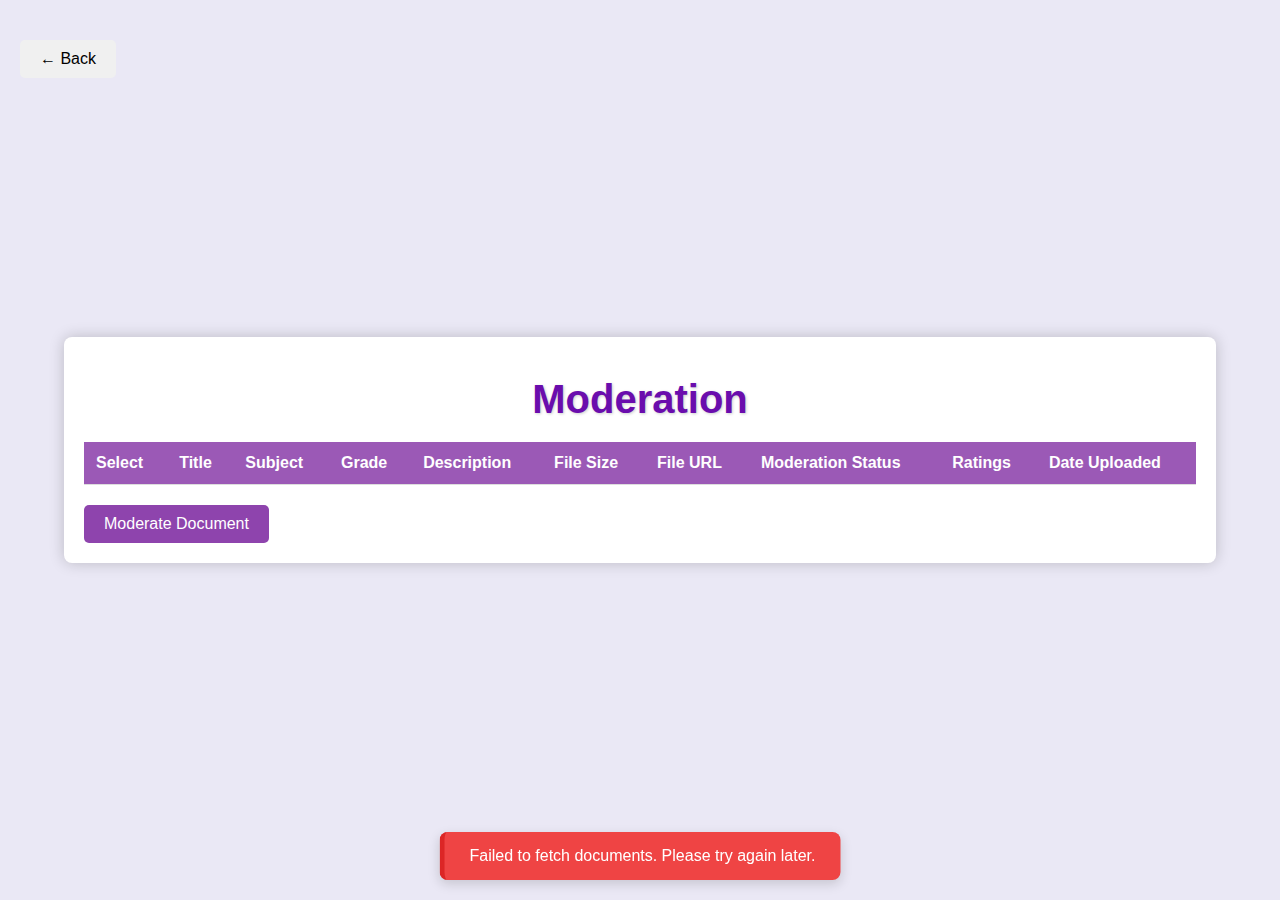
<file: wwwroot/moderation.html>
<!DOCTYPE html>
<html lang="en">
<head>
    <meta charset="UTF-8">
    <meta name="viewport" content="width=device-width, initial-scale=1.0">
    <link rel="stylesheet" href="moderation.css">
    <title>Document Moderation</title>
</head>
<body>
     <!-- Back Button -->
     <div class="back-button-container">
        <button class="back-button" onclick="goBack()">&#8592; Back</button>
    </div>
    <div class="container">
        <h2 class="moderation-heading">Moderation</h2> 
        <table id="documentsTable">
            <thead>
                <tr>
                    <th>Select</th> <!-- Checkbox for selection -->
                    <th>Title</th>
                    <th>Subject</th>
                    <th>Grade</th>
                    <th>Description</th>
                    <th>File Size</th>
                    <th>File URL</th>
                    <th>Moderation Status</th>
                    <th>Ratings</th>
                    <th>Date Uploaded</th>
                </tr>
            </thead>
            <tbody>
                <!-- Document rows will be inserted here -->
            </tbody>
        </table>
        <button id="moderateButton" style="display: none;">Moderate</button>

        <button id="submitModeration" style="margin-top: 20px;">Moderate Document</button> <!-- New button to moderate selected documents -->
    </div>

   <!-- Modal for comments and rating -->
<div id="ratingModal" class="modal">
    <div class="modal-content">
        <span class="close-button">&times;</span>
        <h2 class="modal-heading">Moderate Document</h2>
        
        <!-- Basic Document Info -->
        <h3 class="modal-subheading">Document Selected:</h3>
        <p id="documentTitle"></p>

        <!-- More Info Button -->
        <button id="moreInfoButton"onclick="toggleMoreInfo()">More Info</button>


        <!-- Hidden Additional Info -->
        <div id="additionalInfo" style="display: none;">
            <p><strong>Grade:</strong> <span id="documentGrade"></span></p>
            <p><strong>Subject:</strong> <span id="documentSubject"></span></p>
            <p><strong>Description:</strong> <span id="documentDescription"></span></p>
            <p><strong>File Size:</strong> <span id="documentFileSize"></span></p>
        </div>

        <!-- Rating Selection with a Dropdown -->
        <label class="modal-subheading">Rating:</label>
<div class="rating-container">
    <button id="decrementRating" class="rating-button">-</button>
    <span id="ratingDisplay">1</span>
    <button id="incrementRating" class="rating-button">+</button>
</div>
    
        <br>
        <label for="comments" class="modal-subheading">Comments:</label>
        <textarea id="comments" rows="4" cols="50"></textarea>
        <br>
        <button id="submitRating">Submit</button>
    </div>
</div>





    <script src="moderation.js"></script>
</body>
</html>
</file>
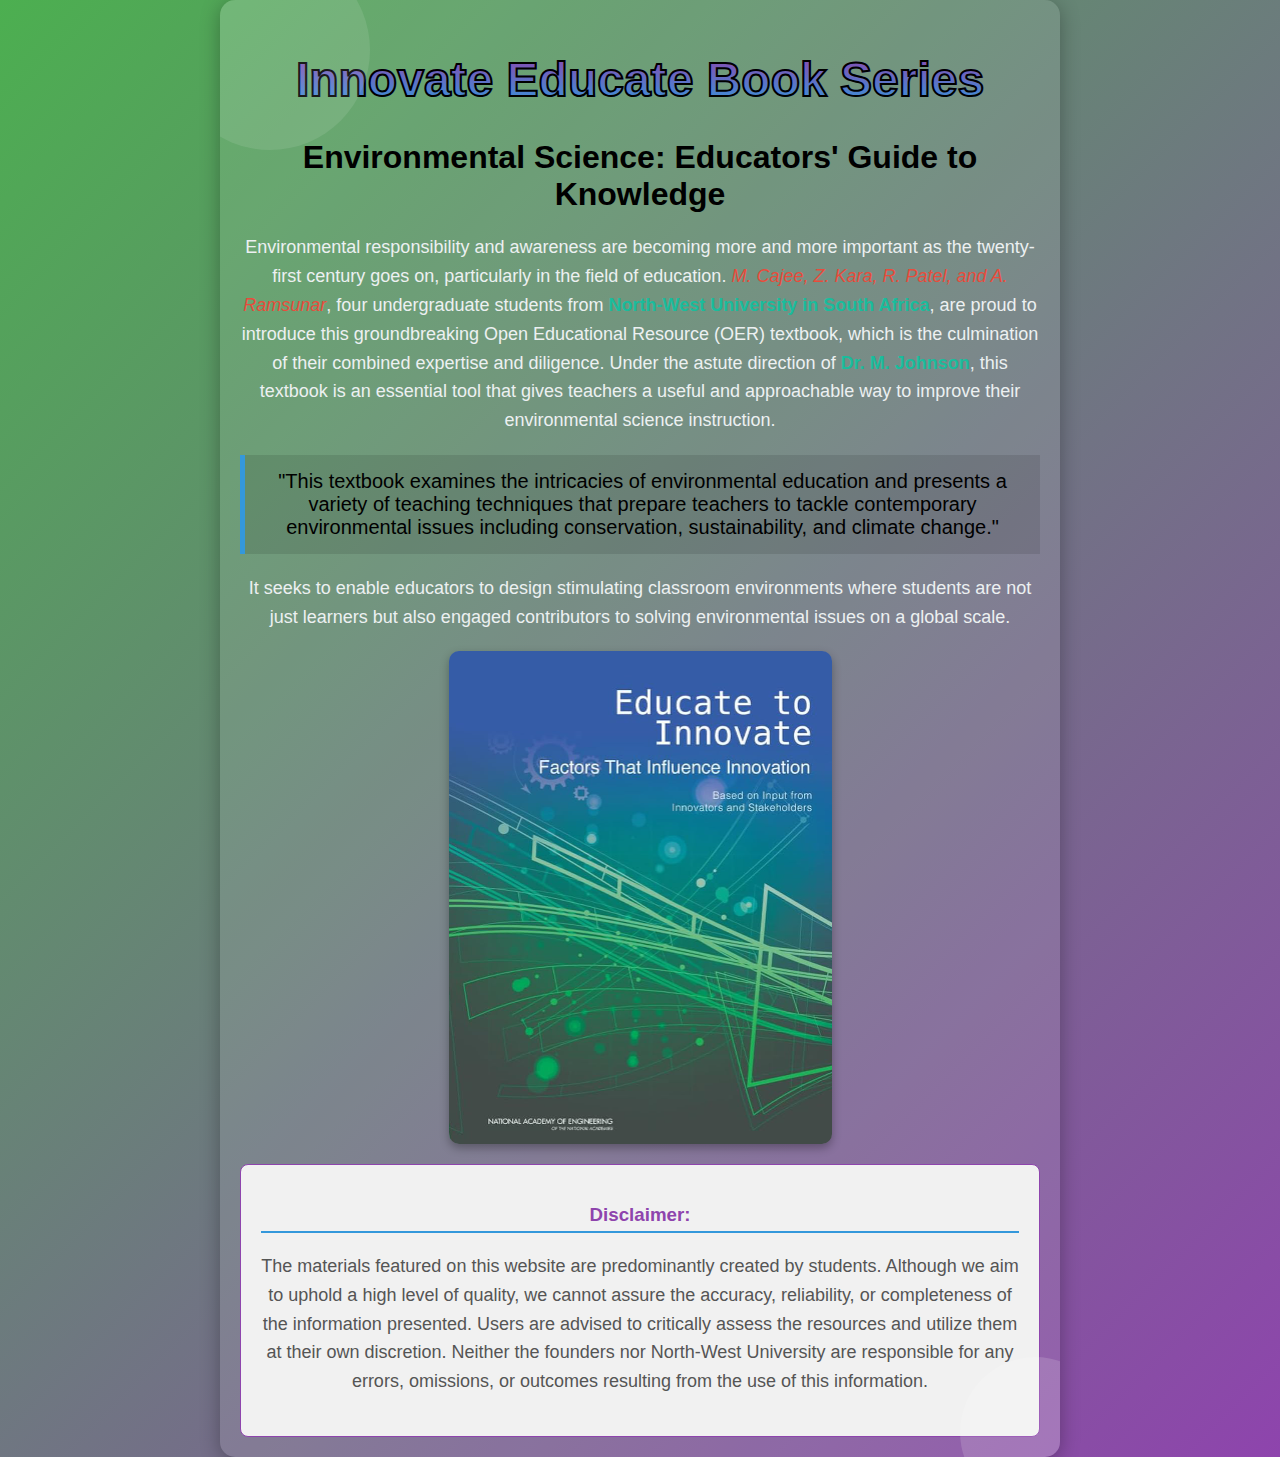
<file: wwwroot/OER.html>
<!DOCTYPE html>
<html lang="en">
<head>
    <meta charset="UTF-8">
    <meta name="viewport" content="width=device-width, initial-scale=1.0">
    <title>Innovate Educate Book Series</title>
    <!-- Link to the external CSS file -->
    <link rel="stylesheet" href="OER.css">
</head>
<body>

    <div class="container">
        <h1>Innovate Educate Book Series</h1>
        <h2>Environmental Science: Educators' Guide to Knowledge</h2>

        <p>Environmental responsibility and awareness are becoming more and more important as the twenty-first century goes on, particularly in the field of education. <span class="authors">M. Cajee, Z. Kara, R. Patel, and A. Ramsunar</span>, four undergraduate students from <span class="highlight">North-West University in South Africa</span>, are proud to introduce this groundbreaking Open Educational Resource (OER) textbook, which is the culmination of their combined expertise and diligence. Under the astute direction of <span class="highlight">Dr. M. Johnson</span>, this textbook is an essential tool that gives teachers a useful and approachable way to improve their environmental science instruction.</p>

        <div class="quote">
            "This textbook examines the intricacies of environmental education and presents a variety of teaching techniques that prepare teachers to tackle contemporary environmental issues including conservation, sustainability, and climate change."
        </div>

        <p>It seeks to enable educators to design stimulating classroom environments where students are not just learners but also engaged contributors to solving environmental issues on a global scale.</p>
    
        <img src="Textbook.png" alt="Textbook Cover" class="textbook-image">


            <!-- Disclaimer Section -->
<div class="disclaimer">
    <h3>Disclaimer:</h3>
    <p>The materials featured on this website are predominantly created by students. Although we aim to uphold a high level of quality, we cannot assure the accuracy, reliability, or completeness of the information presented. Users are advised to critically assess the resources and utilize them at their own discretion. Neither the founders nor North-West University are responsible for any errors, omissions, or outcomes resulting from the use of this information.</p>
</div>
    
    </div>

    <!-- Link to the external JavaScript file -->
    <script src="OER.js"></script>




</body>
</html>
</file>
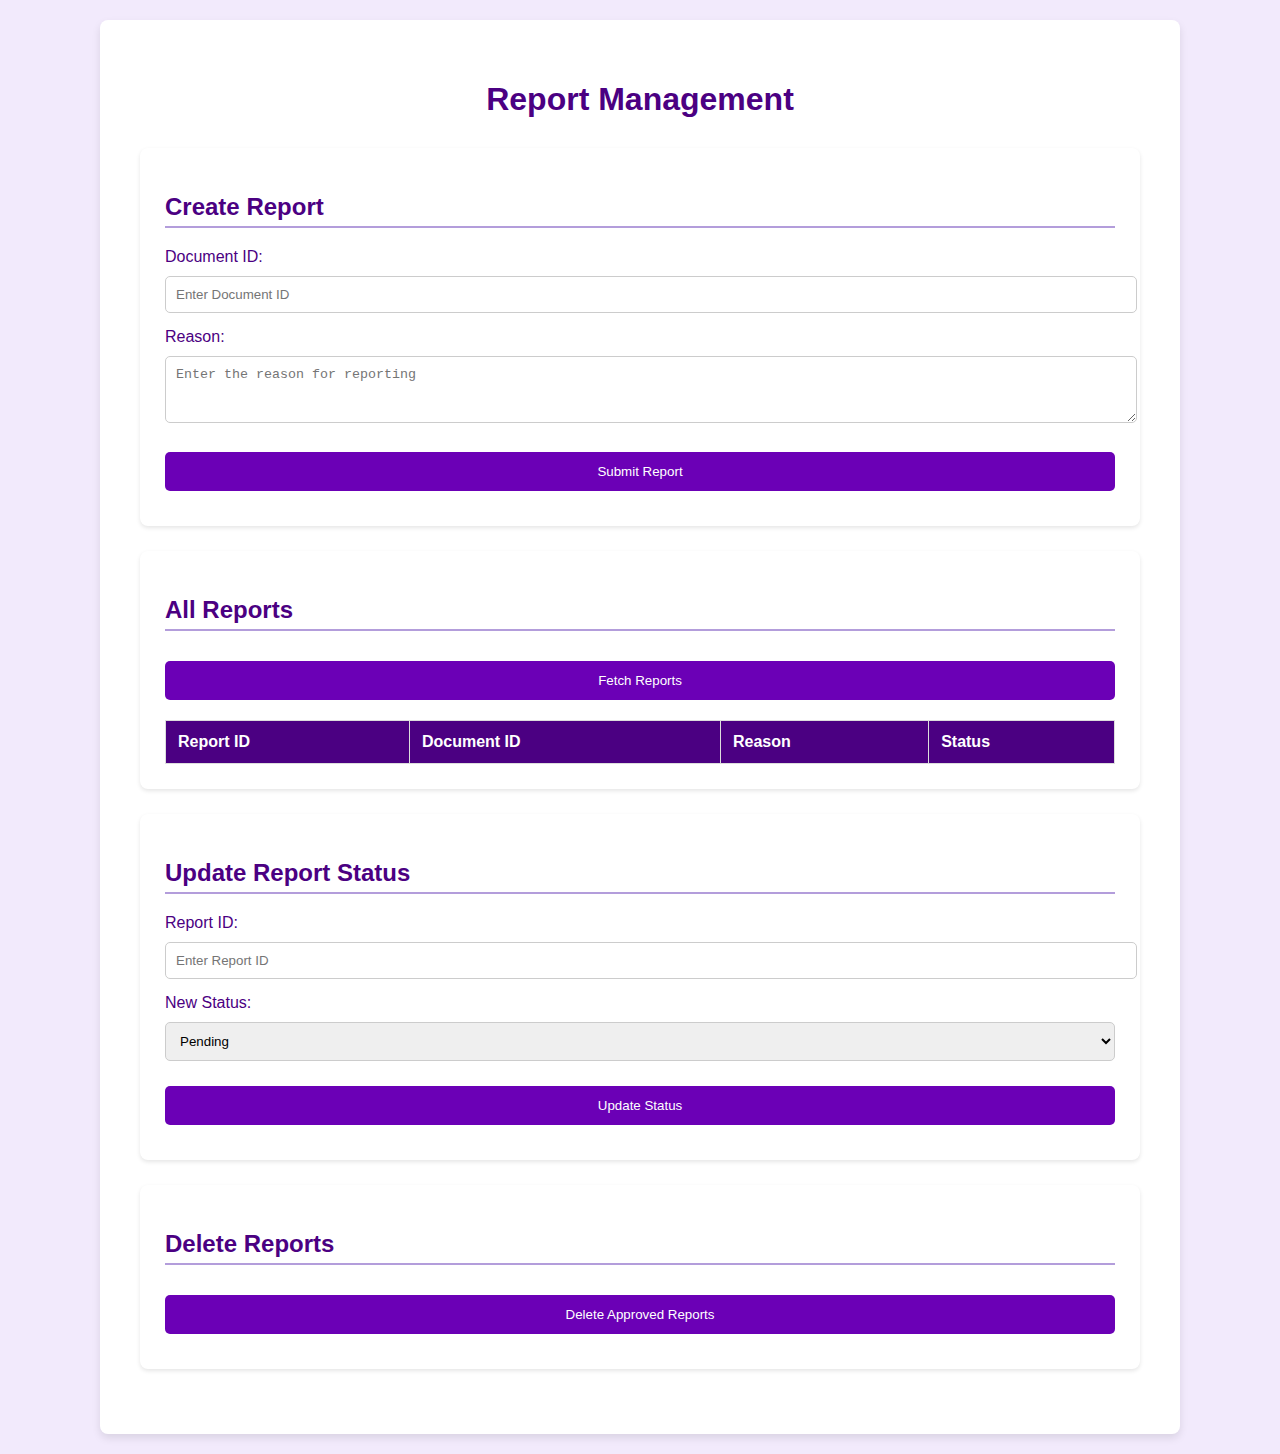
<file: wwwroot/reporting.html>
<!DOCTYPE html>
<html lang="en">
<head>
    <meta charset="UTF-8">
    <meta name="viewport" content="width=device-width, initial-scale=1.0">
    <title>Report Management</title>
    <link rel="stylesheet" href="reporting.css"> <!-- Link to external CSS file -->
</head>
<body>
    <div class="container">
        <h1>Report Management</h1>

        <div class="card">
            <h2>Create Report</h2>
            <div class="form-group">
                <label for="documentId">Document ID:</label>
                <input type="text" id="documentId" placeholder="Enter Document ID" />
            </div>
            <div class="form-group">
                <label for="reason">Reason:</label>
                <textarea id="reason" rows="3" placeholder="Enter the reason for reporting"></textarea>
            </div>
            <button class="btn" onclick="submitReport()">Submit Report</button>
            <div class="feedback" id="createReportFeedback"></div>
        </div>

        <div class="card">
            <h2>All Reports</h2>
            <button class="btn" onclick="fetchReports()">Fetch Reports</button>
            <div class="feedback" id="fetchReportFeedback"></div>
            <table id="reports-table">
                <thead>
                    <tr>
                        <th>Report ID</th>
                        <th>Document ID</th>
                        <th>Reason</th>
                        <th>Status</th>
                    </tr>
                </thead>
                <tbody id="reports-list">
                    <!-- Reports will be inserted here dynamically -->
                </tbody>
            </table>
        </div>

        <div class="card">
            <h2>Update Report Status</h2>
            <div class="form-group">
                <label for="reportId">Report ID:</label>
                <input type="text" id="reportId" placeholder="Enter Report ID" />
            </div>
            <div class="form-group">
                <label for="status">New Status:</label>
                <select id="status">
                    <option value="pending">Pending</option>
                    <option value="approved">Approved</option>
                    <option value="denied">Denied</option>
                </select>
            </div>
            <button class="btn" onclick="updateReportStatus()">Update Status</button>
            <div class="feedback" id="updateStatusFeedback"></div>
        </div>

        <div class="card">
            <h2>Delete Reports</h2>
            <button class="btn" onclick="deleteApprovedReports()">Delete Approved Reports</button>
            <div class="feedback" id="deleteReportFeedback"></div>
        </div>
    </div>

    <script src="reporting.js"></script> <!-- Link to external JavaScript file -->
</body>
</html>
</file>
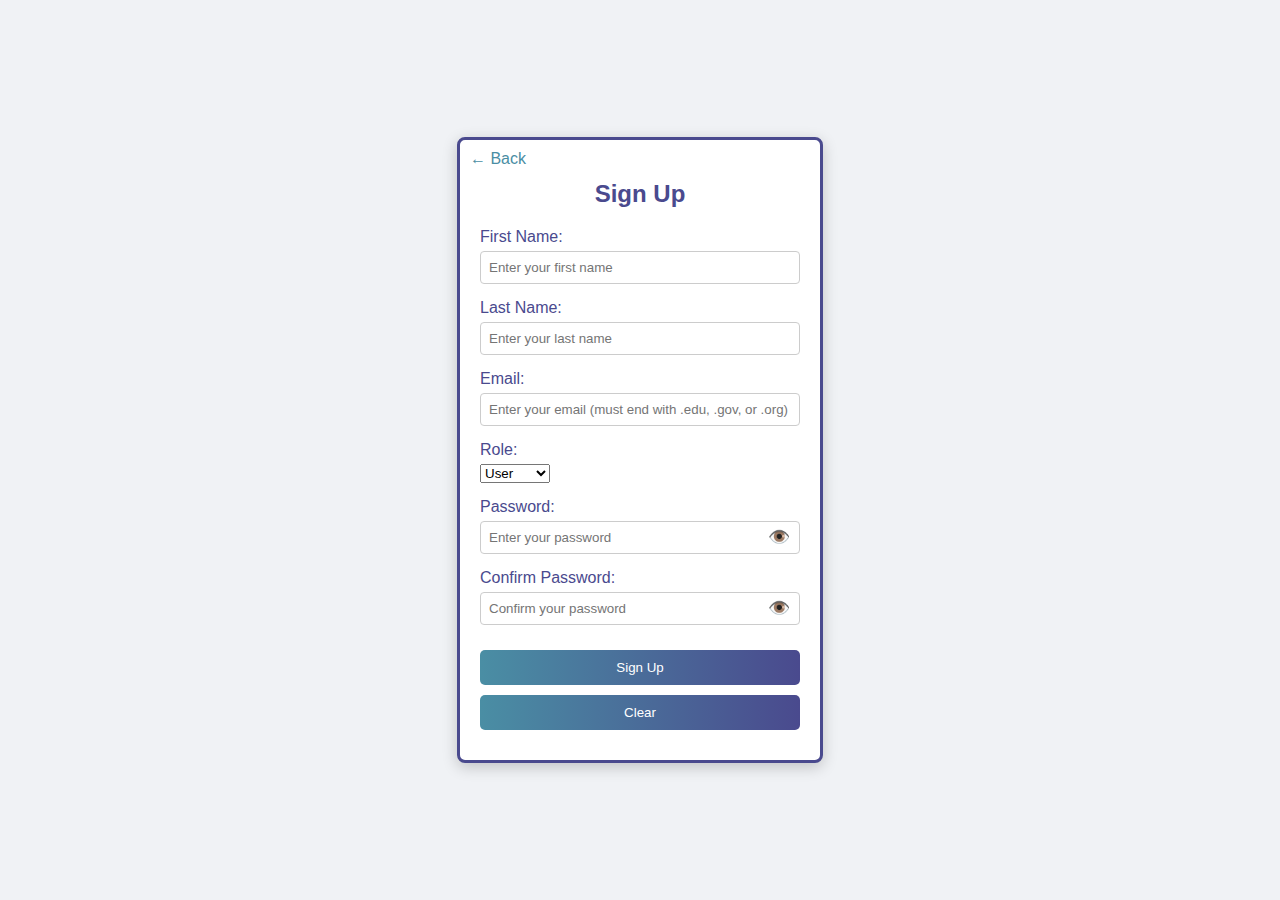
<file: wwwroot/signup.html>
<!DOCTYPE html>
<html lang="en">
<head>
    <meta charset="UTF-8">
    <meta name="viewport" content="width=device-width, initial-scale=1.0">
    <title>Sign Up - Share2Teach</title>
    <link rel="stylesheet" href="signup.css">
</head>
<body>
    <div class="container">
        <a href="index.html" class="back-button">← Back</a>
        <h2>Sign Up</h2>

        <form id="signup-form" novalidate>
            <div class="form-group">
                <label for="firstName">First Name:</label>
                <input type="text" id="firstName" placeholder="Enter your first name" required>
            </div>
            <div class="form-group">
                <label for="lastName">Last Name:</label>
                <input type="text" id="lastName" placeholder="Enter your last name" required>
            </div>
            <div class="form-group">
                <label for="email">Email:</label>
                <input type="email" id="email" placeholder="Enter your email (must end with .edu, .gov, or .org)" required>
            </div>
            <div class="form-group">
                <label for="role">Role:</label>
                <select id="role" required>
                    <option value="user">User</option>
                    <option value="teacher">Teacher</option>
                </select>
            </div>
            <div class="form-group" id="subjects-group" style="display: none;">
                <label for="subjects">Subjects You Teach:</label>
                <input type="text" id="subjects" placeholder="Enter subjects separated by commas">
            </div>
            <div class="form-group">
                <label for="password">Password:</label>
                <div class="password-container">
                    <input type="password" id="password" placeholder="Enter your password" required>
                    <span id="togglePassword" class="eye-icon">👁️</span>
                </div>
            </div>
            <div class="form-group">
                <label for="confirmPassword">Confirm Password:</label>
                <div class="password-container">
                    <input type="password" id="confirmPassword" placeholder="Confirm your password" required>
                    <span id="toggleConfirmPassword" class="eye-icon">👁️</span>
                </div>
            </div>
            <button type="submit">Sign Up</button>
            <button type="button" id="clearButton">Clear</button>
            <div id="message" class="message"></div>
            <div id="error-box" class="error-box" style="display: none;">
                <ul id="error-list"></ul>
            </div>
        </form>
    </div>

    <script src="signup.js"></script>
</body>
</html>
</file>
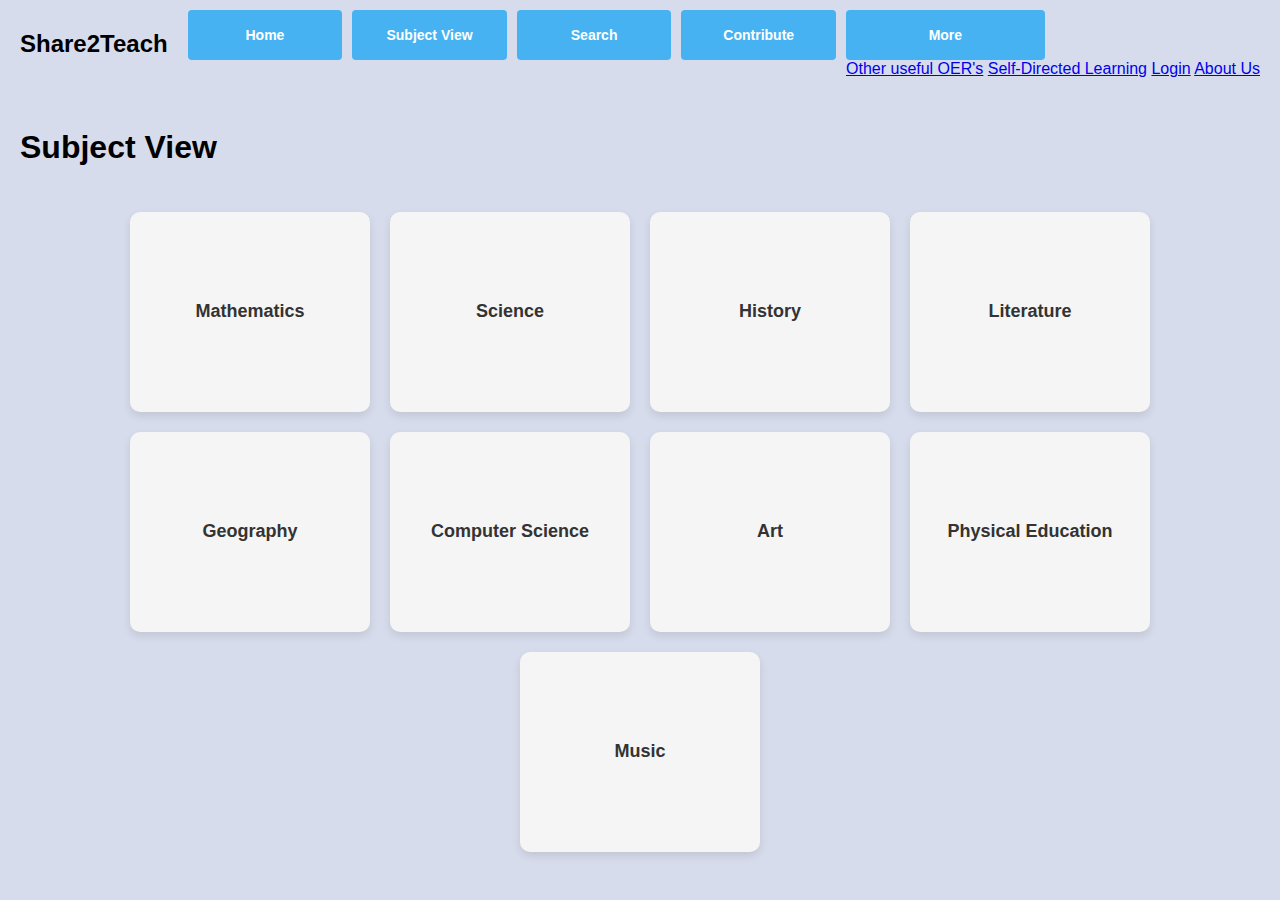
<file: wwwroot/subject-view.html>
<!DOCTYPE html>
<html lang="en">
<head>
    <meta charset="UTF-8">
    <meta name="viewport" content="width=device-width, initial-scale=1.0">
    <title>Subject View - Share2Teach</title>
    <link rel="stylesheet" href="style.css">
    <script src="script.js" defer></script>
</head>
<body>
    <div class="header">
        <div class="logo">Share2Teach</div>
        <div class="tabs">
            <button class="tab-button">Home</button>
            <button class="tab-button">Subject View</button>
            <button class="tab-button">Search</button>
            <button class="tab-button">Contribute</button>
            <div class="dropdown">
                <button class="tab-button">More</button>
                <div class="dropdown-content">
                    <a href="#">Other useful OER's</a>
                    <a href="#">Self-Directed Learning</a>
                    <a href="#">Login</a>
                    <a href="#">About Us</a>
                </div>
            </div>
        </div>
    </div>

    <div class="container">
        <h1>Subject View</h1>
        <div class="subjects">
            <div class="subject-block">Mathematics</div>
            <div class="subject-block">Science</div>
            <div class="subject-block">History</div>
            <div class="subject-block">Literature</div>
            <div class="subject-block">Geography</div>
            <div class="subject-block">Computer Science</div>
            <div class="subject-block">Art</div>
            <div class="subject-block">Physical Education</div>
            <div class="subject-block">Music</div>
        </div>
    </div>
</body>
</html>
</file>
<file: wwwroot/moderation.css>
body {
    font-family: Arial, sans-serif;
    background-color: #eae8f5; /* Light purple background */
    margin: 0;
    padding: 0;
    display: flex;
    justify-content: center;
    align-items: center;
    min-height: 100vh;
    box-sizing: border-box;
}

.container {
    width: 90%; /* Makes the container more flexible */
    max-width: 1200px; /* Maximum width when screen is larger */
    margin: 20px auto; /* Adjust the margin for responsive design */
    background: white;
    padding: 20px;
    border-radius: 8px; /* Slightly rounded corners */
    box-shadow: 0 0 15px rgba(0, 0, 0, 0.2); /* Deeper shadow for more depth */
    box-sizing: border-box; /* Include padding in the element's total width and height */
}

h1 {
    text-align: center;
    color: #4b0082; /* Dark purple for main heading */
}

.moderation-heading {
    text-align: center;
    color: #6a0dad; /* Purple color */
    font-size: 2.5em; /* Larger font size for emphasis */
    margin: 20px 0; /* Margin for spacing */
    text-shadow: 1px 1px 3px rgba(0, 0, 0, 0.2); /* Deeper shadow */
}

table {
    width: 100%;
    border-collapse: collapse;
    margin-top: 20px;
}

th {
    background-color: #9b59b6; /* Medium purple for table headers */
    color: white; /* White text for contrast */
    padding: 12px; /* Padding for table headers */
}

th, td {
    padding: 12px;
    text-align: left;
    border-bottom: 1px solid #ddd;
}

td {
    background-color: #f5f3f9; /* Light purple for table cells */
}

tr:hover {
    background-color: #d1c4e9; /* Light purple hover effect */
    transition: background-color 0.3s; /* Smooth transition for hover */
}

button {
    background-color: #8e44ad; /* Darker purple for buttons */
    color: white; /* White text for contrast */
    border: none; /* Remove border */
    border-radius: 5px; /* Rounded corners */
    padding: 10px 20px; /* Padding for button */
    cursor: pointer; /* Pointer cursor on hover */
    font-size: 1em; /* Font size */
    margin-top: 20px; /* Margin for spacing */
    display: block; /* Center button below content */
    text-align: center; /* Center text */
}

button:hover {
    background-color: #732d91; /* Darker purple on hover */
}

.modal-heading {
    color: white; /* White color for the heading */
    font-weight: bold; /* Bold text */
    font-size: 2em; /* Main heading size */
    text-align: center; /* Center the heading */
}

.modal-subheading {
    color: rgb(0, 0, 0); /* Black color for subheadings */
    font-weight: bold; /* Bold text */
    font-size: 1em; /* One size smaller than the main heading */
    margin-top: 20px; /* Add some margin for spacing */
    text-align: left; /* Align to the left */
}

label {
    color: rgb(0, 0, 0); /* Black color for labels */
    font-weight: bold; /* Bold text */
    font-size: 1em; /* One size smaller than the main heading */
    display: block; /* Make labels take the full line */
    margin-top: 10px; /* Add margin for spacing */
}

.modal {
    display: none; /* Hidden by default */
    position: fixed; /* Stay in place */
    z-index: 1; /* Sit on top */
    left: 0;
    top: 0;
    width: 100%; /* Full width */
    height: 100%; /* Full height */
    overflow: auto; /* Enable scroll if needed */
    background-color: rgba(0, 0, 0, 0.4); /* Black w/ opacity */
}

.modal-content {
    background-color: #d9bcf6;
    margin: 15% auto; /* 15% from the top and centered */
    padding: 20px;
    border: 1px solid #888;
    width: 80%; /* Could be more or less, depending on screen size */
    border-radius: 5px; /* Rounded corners */
    box-shadow: 0 0 10px rgba(0, 0, 0, 0.2); /* Shadow for depth */
}

.close-button {
    color: #aaa;
    float: right;
    font-size: 28px;
    font-weight: bold;
}

.close-button:hover,
.close-button:focus {
    color: black;
    text-decoration: none;
    cursor: pointer;
}

.rating-container {
    display: inline-flex;
    align-items: center;
    margin-top: 10px;
}

.rating-button {
    background-color: #8e44ad; /* Dark purple for buttons */
    color: white; /* White text for contrast */
    border: none; /* Remove border */
    padding: 5px 10px; /* Padding for button */
    cursor: pointer; /* Pointer cursor on hover */
    font-size: 1.2em; /* Font size for arrows */
    border-radius: 3px; /* Rounded corners */
    margin: 0 5px;
}

.rating-button:hover {
    background-color: #732d91; /* Darker purple on hover */
}

#ratingDisplay {
    font-weight: bold;
    font-size: 1.5em;
    color: white; /* White text for the rating display */
    padding: 0 10px;
}

.back-button-container {
    position: absolute;
    top: 20px;
    left: 20px;
}

.back-button {
    background-color: #f0f0f0;
    color: #000000;
    border: none;
    padding: 10px 20px;
    cursor: pointer;
    font-size: 16px;
    border-radius: 5px;
}

.back-button:hover {
    background-color: #2196F3;
    text-shadow: #000000;
}

.notification {
    position: fixed;
    left: 50%;
    transform: translateX(-50%);
    bottom: -100px;
    padding: 15px 25px;
    border-radius: 8px;
    color: white;
    font-weight: 500;
    transition: all 0.3s ease-in-out;
    z-index: 1000;
    opacity: 0;
    max-width: 350px;
    box-shadow: 0 4px 12px rgba(0, 0, 0, 0.15);
    text-align: center;
  }
  
  .notification.success {
    background-color: #10B981;
    border-left: 5px solid #059669;
  }
  
  .notification.error {
    background-color: #EF4444;
    border-left: 5px solid #DC2626;
  }
  
  .notification.warning {
    background-color: #F59E0B;
    border-left: 5px solid #D97706;
  }
  
  .notification.show {
    bottom: 20px;
    opacity: 1;
  }
  
  .progress-bar {
    position: absolute;
    bottom: 0;
    left: 0;
    height: 3px;
    background-color: rgba(255, 255, 255, 0.7);
    width: 100%;
    transform-origin: left;
  }
</file>
<file: wwwroot/reporting.css>
body {
    background-color: #f2eafc; /* Light purple background */
    font-family: Arial, sans-serif;
    color: #4b0082; /* Deep purple text */
    margin: 0;
    padding: 20px;
}

.container {
    max-width: 1000px; /* Increased the max-width for a wider layout */
    margin: 0 auto;
    padding: 40px; /* Added more padding for a spacious look */
    background-color: #fff;
    box-shadow: 0 4px 8px rgba(0, 0, 0, 0.1);
    border-radius: 8px;
}

h1 {
    text-align: center;
    color: #4b0082;
    margin-bottom: 30px;
}

.card {
    background-color: #fff;
    padding: 25px; /* Adjusted padding for more spacing */
    margin-bottom: 25px;
    border-radius: 8px;
    box-shadow: 0 2px 4px rgba(0, 0, 0, 0.1);
}

.card h2 {
    color: #4b0082;
    border-bottom: 2px solid #b39ddb; /* Softer purple underline */
    padding-bottom: 5px;
    margin-bottom: 20px;
}

.form-group {
    margin-bottom: 15px;
}

label {
    display: block;
    margin-bottom: 5px;
    color: #4b0082;
}

input, textarea, select {
    width: 100%;
    padding: 10px;
    margin-top: 5px;
    border-radius: 5px;
    border: 1px solid #ccc;
}

.btn {
    background-color: #6b00b6; /* Softer purple */
    color: #fff;
    padding: 12px 18px; /* Slightly bigger buttons */
    border: none;
    border-radius: 5px;
    cursor: pointer;
    width: 100%;
    margin-top: 10px;
}

.btn:hover {
    background-color: #4b0082; /* Darker purple */
}

.feedback {
    color: #4b0082;
    font-weight: bold;
    margin-top: 10px;
    text-align: center;
}

#reports-table {
    width: 100%;
    border-collapse: collapse;
    margin-top: 20px;
}

#reports-table th, #reports-table td {
    border: 1px solid #ddd;
    padding: 12px; /* More padding for better readability */
    text-align: left;
}

#reports-table th {
    background-color: #4b0082;
    color: white;
}

#reports-table tr:nth-child(even) {
    background-color: #f3f0ff;
}
</file>
<file: wwwroot/signup.css>
body {
    font-family: Arial, sans-serif;
    background-color: #f0f2f5;
    display: flex;
    justify-content: center;
    align-items: center;
    height: 100vh;
    margin: 0;
}

.container {
    background: white;
    padding: 20px;
    border-radius: 8px;
    box-shadow: 0 4px 15px rgba(0, 0, 0, 0.2);
    width: 320px;
    position: relative;
}

h2 {
    text-align: center;
    margin-bottom: 20px;
    color: #4a4a8e; /* Dark purple */
}

.form-group label {
    display: block;
    margin-bottom: 5px;
    color: #4a4a8e;
}

input {
    width: 100%;
    padding: 8px;
    box-sizing: border-box;
    border: 1px solid #ccc;
    border-radius: 4px;
}

input:focus {
    border-color: #4a8ea4; /* Teal */
    outline: none;
    box-shadow: 0 0 5px rgba(74, 142, 164, 0.3);
}

.password-container .eye-icon {
    color: #4a8ea4;
}

button {
    width: 100%;
    padding: 10px;
    background: linear-gradient(90deg, #4a8ea4, #4a4a8e);
    color: white;
    border: none;
    border-radius: 5px;
    cursor: pointer;
    margin-top: 10px;
}

button:hover {
    background: linear-gradient(90deg, #39778c, #3d3d7a);
}

.back-button {
    position: absolute;
    top: 10px;
    left: 10px;
    text-decoration: none;
    color: #4a8ea4;
}

.back-button:hover {
    color: #3d3d7a;
}

.message {
    margin-top: 10px;
    text-align: center;
    color: #4a4a8e;
}

.error-box {
    border: 1px solid #ff6b6b;
    background-color: #ffe6e6;
    color: #d63031;
    padding: 10px;
    margin-top: 10px;
    border-radius: 5px;
}

.error-message {
    color: #d63031;
}
.container {
    background: white;
    padding: 20px;
    border-radius: 8px;
    border: 3px solid #4a4a8e; /* Purple border */
    box-shadow: 0 4px 15px rgba(0, 0, 0, 0.2);
    width: 320px;
    position: relative;
}

.form-group {
    margin-bottom: 15px;
}

.password-container {
    position: relative;
    width: 100%;
}

.password-container input[type="password"] {
    width: 100%;
    padding-right: 40px; /* To prevent text overlap with the eye icon */
}

.eye-icon {
    position: absolute;
    right: 10px;
    top: 50%;
    transform: translateY(-50%);
    cursor: pointer;
    font-size: 18px;
}
</file>
<file: wwwroot/style.css>
body {
  font-family: Arial, sans-serif;
  margin: 0;
  padding: 0;
}

.header {
  background-color: #d7dcec;
  padding: 10px 20px;
  display: flex;
  justify-content: space-between;
  align-items: center;
  flex-direction: row;
}

/* Style for the logo */
.header .logo {
  color: #000000;
  font-size: 24px;
  font-weight: bold;
  flex: 0 0 auto;
  margin-right: 20px;
}

/* Tabs container */
.tabs {
  display: flex;
  justify-content: center;
  gap: 10px;
  flex: 1;
}

/* Style for all tab buttons including More */
.tab-button {
  padding: 8px 12px;
  font-size: 14px;
  border-radius: 4px;
  background-color: #46b2f1;
  border: none;
  cursor: pointer;
  transition: background-color 0.3s;
  flex: 1;
  text-align: center;
  color: white;
  font-weight: bold;
  height: 50px
}

.tab-button:hover {
  background-color: #4a9acc;
}

.tab-button.active {
  background-color: #1e90ff;
}

/* More tab styles */
.more-tab {
  position: relative;
  margin-left: 10px;
}

.more-tab .tab-button {
  width: auto;
  cursor: pointer;
}

.slide-out-content {
  display: none;
  position: absolute;
  right: 0;
  top: 100%;
  background-color: #ffffff;
  border: 1px solid #e0e0e0;
  border-radius: 8px;
  box-shadow: 0px 4px 8px rgba(0, 0, 0, 0.1);
  z-index: 1;
  width: 250px; /* Set width */
  padding: 10px;
  transition: opacity 0.3s ease-in-out, transform 0.3s ease-in-out;
  opacity: 0;
  transform: translateY(20px);
}

.more-tab:hover .slide-out-content {
  display: block;
  opacity: 1;
  transform: translateY(0);
}

.slide-out-content a {
  color: #6a0dad; /* Purple text */
  padding: 10px 0;
  text-decoration: none;
  display: block;
  white-space: nowrap;
  font-size: 16px;
}

.slide-out-content a:hover {
  background-color: #f0f0f0;
}


/* Container and tab content styles remain the same */
.container {
  padding: 20px;
}

.tab-content {
  display: none;
}

.tab-content.active {
  display: block;
}


.error-message {
  background-color: #f8d7da; /* Light red background */
  color: #721c24; /* Dark red text */
  border: 1px solid #f5c6cb; /* Light red border */
  padding: 15px; /* Add some padding */
  border-radius: 5px; /* Round the corners */
  margin: 10px auto; /* Center it horizontally */
  text-align: center; /* Center the text */
  max-width: 500px; /* Limit the width */
  display: none; /* Hide it by default */
  font-family: Arial, sans-serif; /* Use a clean font */
}

/* Style for login form */
.login-form {
  margin-top: 20px;
  max-width: 400px;
  margin: auto;
  padding: 20px;
  border: 1px solid #ccc;
  border-radius: 5px;
  background-color: #ffffff; /* White background for the form */
  box-shadow: 0 4px 12px rgba(0, 0, 0, 0.1); /* Slight shadow for depth */
}

.form-group {
  margin-bottom: 15px;
}

.form-group label {
  display: block;
  margin-bottom: 5px;
  font-weight: bold;
}

.form-group input {
  width: 100%;
  padding: 8px;
  box-sizing: border-box;
  border-radius: 3px;
  border: 1px solid #ccc;
  transition: border-color 0.3s; /* Smooth transition for border */
}

.form-group input:focus {
  border-color: #4CAF50; /* Change border color on focus */
}

/* General styling for the button group */
.button-group {
  display: flex;
  justify-content: space-between;
  margin-top: 15px;
}

.login-btn, .clear-btn {
  width: 48%; /* Set to a percentage to adjust according to the container */
  padding: 12px; /* Increase padding for a more substantial look */
  border: none;
  border-radius: 10px;
  font-size: 16px;
  cursor: pointer;
}

.login-btn {
  background-color: #4CAF50;
  color: white;
}

.clear-btn {
  background-color: #f44336;
  color: white;
}

.login-btn:hover, .clear-btn:hover {
  opacity: 0.9;
}

/* Styling for error and success messages */
#login-error-message {
  color: red;
  margin-top: 10px;
  display: none; /* Initially hidden */
}

#success-message {
  background-color: #4CAF50; /* Green for success */
  color: white;
  padding: 10px;
  margin-top: 10px;
  display: none; /* Initially hidden */
}

.extra-links {
  text-align: center;
  margin-top: 20px;
}

.forgot-password a, .sign-up-text a {
  color: #007BFF;
  text-decoration: none;
}

.forgot-password a:hover, .sign-up-text a:hover {
  text-decoration: underline;
}

#success-message, #error-message {
  position: fixed;
  bottom: -100px; /* Initially hidden */
  left: 50%;
  transform: translateX(-50%);
  padding: 10px 20px;
  border-radius: 5px;
  box-shadow: 0 2px 5px rgba(0,0,0,0.2);
  opacity: 0; /* Initially transparent */
  transition: bottom 0.3s ease, opacity 0.3s ease; /* Smooth slide-up and fade-in effect */
  z-index: 1000; /* Make sure it stays on top */
}

#success-message {
  background-color: #4caf50; /* Green for success */
  color: white;
}

#error-message {
  background-color: #f44336; /* Red for error */
  color: white;
}



/* Container Styles */
.subjects {
    display: grid;
    grid-template-columns: repeat(auto-fit, minmax(200px, 1fr));
    gap: 24px;
    padding: 24px;
    max-width: 1400px;
    margin: 0 auto;
}

/* Subject Block Styles */
.subject-block {
    background: white;
    border-radius: 12px;
    padding: 24px;
    text-align: center;
    transition: all 0.3s cubic-bezier(0.4, 0, 0.2, 1);
    position: relative;
    overflow: hidden;
    box-shadow: 0 4px 6px rgba(0, 0, 0, 0.05);
    display: flex;
    flex-direction: column;
    align-items: center;
    justify-content: center;
    min-height: 160px;
}

.subject-block-interactive {
    cursor: pointer;
}

.subject-block-interactive:hover {
    transform: translateY(-4px);
    box-shadow: 0 8px 16px rgba(0, 0, 0, 0.1);
}

.subject-title {
    font-size: 1.25rem;
    font-weight: 600;
    color: #2c3e50;
    margin-bottom: 12px;
}

.document-count {
    font-size: 0.875rem;
    color: #64748b;
    background: #f8fafc;
    padding: 4px 12px;
    border-radius: 16px;
    margin-top: 8px;
}

/* Subject Block States */
.has-documents {
    background: linear-gradient(145deg, #ffffff, #f8fafc);
    border: 1px solid #e2e8f0;
}

.has-documents:hover {
    border-color: #93c5fd;
    background: linear-gradient(145deg, #ffffff, #f0f9ff);
}

.no-documents {
    background: linear-gradient(145deg, #f8fafc, #f1f5f9);
    border: 1px solid #e2e8f0;
    opacity: 0.8;
}

/* Container Styles */
.documents-container {
  max-width: 1400px;
  margin: 0 auto;
  padding: 1rem;
  min-width: 300px; /* Ensures minimum width for content */
}

.documents-title {
  text-align: center;
  font-size: clamp(1.25rem, 4vw, 2rem); /* Responsive font size */
  font-weight: 700;
  color: #1a1a1a;
  margin-bottom: 1.5rem;
  padding: 0 1rem;
}

.documents-grid {
  display: grid;
  /* Adjusted minmax to handle smaller widths */
  grid-template-columns: repeat(auto-fit, minmax(280px, 1fr));
  gap: 1rem;
  padding: 0.25rem;
}

/* Document Card Styles */
.document-card {
  background: white;
  border-radius: 0.75rem;
  border: 1px solid #e5e7eb;
  overflow: hidden;
  display: flex;
  flex-direction: column;
  transition: all 0.2s ease;
  min-width: 0; /* Prevents overflow in flex containers */
}

.document-card:hover {
  box-shadow: 0 4px 8px rgba(0, 0, 0, 0.1);
  transform: translateY(-2px);
}

.document-header {
  padding: 0.75rem 1rem;
  border-bottom: 1px solid #e5e7eb;
}

.document-card-title {
  font-size: 1rem;
  font-weight: 600;
  color: #1a1a1a;
  margin: 0;
  /* Prevent long titles from breaking layout */
  overflow: hidden;
  text-overflow: ellipsis;
  white-space: nowrap;
}

.document-content {
  padding: 0.75rem 1rem;
  flex: 1;
}

/* Details Styling */
.document-details {
  margin-bottom: 0.75rem;
}

.detail-row {
  display: grid;
  grid-template-columns: minmax(70px, auto) 1fr;
  gap: 0.5rem;
  margin-bottom: 0.5rem;
  /* Handle long content */
  min-width: 0;
}

.detail-label {
  font-weight: 600;
  color: #4b5563;
  font-size: 0.8125rem;
  white-space: nowrap;
}

.detail-value {
  color: #6b7280;
  font-size: 0.8125rem;
  /* Handle overflow */
  overflow: hidden;
  text-overflow: ellipsis;
  white-space: nowrap;
}

/* Tags Styling */
.document-tags {
  display: flex;
  flex-wrap: wrap;
  gap: 0.375rem;
  margin-top: 0.75rem;
}

.tag {
  background: #dbeafe;
  color: #1e40af;
  padding: 0.25rem 0.5rem;
  border-radius: 9999px;
  font-size: 0.6875rem;
  font-weight: 500;
  transition: all 0.2s ease;
  /* Prevent long tags from breaking layout */
  max-width: 150px;
  overflow: hidden;
  text-overflow: ellipsis;
  white-space: nowrap;
}

.tag:hover {
  background: #bfdbfe;
}

/* Button Styles */
.document-actions {
  display: flex;
  gap: 0.375rem;
  padding: 0.75rem;
  border-top: 1px solid #e5e7eb;
  background: #f9fafb;
  flex-wrap: wrap; /* Allow buttons to wrap on very narrow screens */
}

.button {
  flex: 1;
  min-width: 80px; /* Ensure buttons don't get too narrow */
  display: inline-flex;
  align-items: center;
  justify-content: center;
  gap: 0.375rem;
  padding: 0.5rem;
  border-radius: 0.375rem;
  font-size: 0.75rem;
  font-weight: 500;
  transition: all 0.2s ease;
  cursor: pointer;
  border: 1px solid transparent;
  white-space: nowrap;
}

/* Button icon styles */
.button svg {
  width: 14px;
  height: 14px;
  flex-shrink: 0;
}

.preview-button {
  background: #3b82f6;
  color: white;
}

.preview-button:hover {
  background: #0a56d0;
}

.download-button {
  background: white;
  color: #1a1a1a;
  border-color: #e5e7eb;
  text-decoration: none;
}

.download-button:hover {
  background: #218838;
}

.report-button {
  background: #ef4444;
  color: white;
}

.report-button:hover {
  background: #dc2626;
}

/* No Documents Message */
.no-documents-message {
  text-align: center;
  padding: 2rem 1rem;
  background: #f9fafb;
  border-radius: 0.75rem;
  color: #6b7280;
  font-size: 0.875rem;
}

/* Responsive Adjustments */
@media (max-width: 640px) {
  .documents-container {
      padding: 0.75rem;
  }

  .documents-grid {
      grid-template-columns: 1fr;
      gap: 0.75rem;
  }

  .document-content {
      padding: 0.75rem;
  }

  .document-actions {
      padding: 0.75rem;
  }

  .button {
      padding: 0.375rem 0.5rem;
  }
}

/* Medium screens */
@media (min-width: 641px) and (max-width: 1024px) {
  .documents-grid {
      grid-template-columns: repeat(auto-fit, minmax(250px, 1fr));
  }
}

/* Loading State */
.loading {
    opacity: 0.7;
    pointer-events: none;
    position: relative;
}

.loading::after {
    content: "";
    position: absolute;
    top: 50%;
    left: 50%;
    width: 24px;
    height: 24px;
    margin: -12px 0 0 -12px;
    border: 2px solid #2563eb;
    border-top-color: transparent;
    border-radius: 50%;
    animation: loading-spinner 0.6s linear infinite;
}

@keyframes loading-spinner {
    to {
        transform: rotate(360deg);
    }
}


#search-container {
  display: flex;
  justify-content: center;
  align-items: stretch;
  width: 100%;
  max-width: 800px;
  margin: 20px auto;
}

.search-container input {
  padding: 10px;
  border: 2px solid #ffcc00; /* Gold border for the search input */
  border-radius: 5px 0 0 5px;
  flex-grow: 1;
  min-width: 0; /* Allows input to shrink below its default size */
}

#search-button {
  padding: 10px 15px;
  background-color: #007bff; /* Button color */
  color: white;
  border: none;
  border-radius: 0 5px 5px 0;
  cursor: pointer;
  flex-grow: 0;
  flex-basis: 200px; /* Gives the button a fixed width */
}

#search-button:hover {
  background-color: #0056b3; /* Slightly darker blue on hover for better contrast */
}

/* Additional styles for the title and description */
.search-title {
  color: #343a40;
  font-size: 24px;
  text-align: center;
  margin-bottom: 10px;
}

.search-description {
  color: #6c757d;
  text-align: center;
  margin-bottom: 20px;
}

.results-container {
  width: 100%;
  max-width: 800px;
  margin: 20px auto;
}

.button-container {
  display: flex; /* Use flexbox for alignment */
  justify-content: center; /* Center the buttons */
  gap: 10px; /* Space between buttons */
  margin-top: 10px; /* Space above the buttons */
}

.preview-button, .download-button {
  padding: 10px 20px; /* Ensure the same height and some horizontal padding */
  border: none;
  border-radius: 5px;
  cursor: pointer;
  text-align: center;
  color: white; /* Text color */
  flex: 1; /* Make buttons take equal space */
  min-width: 100px; /* Minimum width for buttons to prevent them from being too small */
}

.preview-button {
  background-color: #007BFF; /* Blue color */
}

.download-button {
  background-color: #28A745; /* Green color */
  text-decoration: none; /* Remove underline */
}

.report-button {
  padding: 10px; /* Ensure consistent padding */
  width: 40px; /* Smaller width */
  height: 40px; /* Same height as other buttons */
  border: none;
  border-radius: 5px;
  cursor: pointer;
  background-color: red; /* Red color for report */
  color: white; /* Text color */
  font-weight: bold; /* Make the exclamation mark stand out */
  font-size: 20px; /* Size of the exclamation mark */
}

.report-button:hover {
  background-color: darkred; /* Darker shade on hover */
}

/* Modal Background */
.modal {
  display: none; /* Hidden by default */
  position: fixed; /* Stay in place */
  z-index: 1000; /* Sit on top */
  left: 0;
  top: 0;
  width: 100%; /* Full width */
  height: 100%; /* Full height */
  overflow: auto; /* Enable scroll if needed */
  background-color: rgba(0, 0, 0, 0.5); /* Black w/ opacity */
}

/* Modal Content */
.modal-content {
  background-color: #fefefe; /* White background */
  margin: 15% auto; /* 15% from the top and centered */
  padding: 20px; /* Some padding */
  border: 1px solid #888; /* Grey border */
  width: 80%; /* Could be more or less, depending on screen size */
  max-width: 500px; /* Max width for larger screens */
  border-radius: 8px; /* Rounded corners */
  box-shadow: 0 4px 8px rgba(0, 0, 0, 0.2); /* Add some shadow */
}

/* Close button */
.close {
  color: #aaa; /* Grey */
  float: right; /* Right align */
  font-size: 28px; /* Big */
  font-weight: bold; /* Bold */
}

.close:hover,
.close:focus {
  color: black; /* Change color on hover */
  text-decoration: none; /* No underline */
  cursor: pointer; /* Pointer cursor */
}

/* Label styling */
label {
  display: block; /* Block display for better spacing */
  margin-bottom: 10px; /* Space below the label */
}

/* Select styling */
select {
  width: 100%; /* Full width for select */
  padding: 10px; /* Padding for better look */
  margin-bottom: 20px; /* Space below the select */
  border: 1px solid #ccc; /* Border */
  border-radius: 4px; /* Rounded corners */
}

/* Button container */
.modal-buttons {
  display: flex; /* Flexbox for even spacing */
  justify-content: space-between; /* Space buttons evenly */
}

/* Button styling */
button {
  padding: 10px 20px; /* Padding */
  font-size: 16px; /* Font size */
  border: none; /* No border */
  border-radius: 4px; /* Rounded corners */
  cursor: pointer; /* Pointer cursor */
  width: 48%; /* Make buttons the same width */
}

/* Submit button */
.submit-button {
  background-color: red; /* Red background */
  color: white; /* White text */
}

.submit-button:hover {
  background-color: darkred; /* Darker red on hover */
}

/* Cancel button */
.cancel-button {
  background-color: blue; /* Blue background */
  color: white; /* White text */
}

.cancel-button:hover {
  background-color: darkblue; /* Darker blue on hover */
}




/* Unique styles for each tab */
#home {
  background-color: #f0f8ff; /* Alice Blue for Home */
  border-radius: 8px; /* Rounded corners */
  padding: 20px;
}

#subjectView {
  background-color: #e6ffe6; /* Light Green for Subject View */
  border-radius: 8px; /* Rounded corners */
  padding: 2rem;
  max-width: 1200px;
  margin: 0 auto;
}

/* General Styles */
.subjects {
  display: flex;
  flex-wrap: wrap;
  justify-content: center; /* Center align blocks */
  gap: 20px; /* Space between blocks */
  margin-top: 20px;
}

.subject-block {
  background-color: #f5f5f5; /* Light background */
  border-radius: 10px; /* Rounded corners */
  box-shadow: 0 4px 8px rgba(0, 0, 0, 0.1); /* Subtle shadow */
  padding: 20px; /* Inner spacing */
  text-align: center; /* Center text */
  width: 200px; /* Fixed width for uniform size */
  font-family: 'Arial', sans-serif; /* Clean font */
  font-size: 18px; /* Readable font size */
  font-weight: bold;
  color: #333; /* Darker text for contrast */
  transition: transform 0.3s ease, background-color 0.3s ease; /* Smooth hover effect */
  cursor: pointer;
}

/* Hover effect */
.subject-block:hover {
  transform: translateY(-5px);
    box-shadow: 0 8px 15px rgba(0, 0, 0, 0.1);
    background: linear-gradient(to bottom right, #3498db, #2980b9);
    color: white;
}

/* Responsive layout for smaller screens */
@media (max-width: 768px) {
  .subject-block {
      width: 150px; /* Reduce width for smaller screens */
      padding: 15px;
  }
}

html {
  scroll-behavior: smooth;
}

body {
  background-color: #d7dcec;
}

/* New Footer Styles */
.footer {
  background-color: #f5f5f5;
  padding: 1rem;
  margin-top: 2rem;
  text-align: center;
  border-radius: 8px 8px 0 0;
  box-shadow: 0 -4px 8px rgba(0, 0, 0, 0.1);
}

.footer-content {
  display: flex;
  flex-direction: column;
  align-items: center;
  gap: 0.1rem;
  max-width: 1000px;
  margin: 0 auto;
}

.footer-logo img {
  width: 100px; /* Adjust based on your NWU logo size */
  height: auto;
}

.footer-text {
  color: #333;
  font-family: 'Arial', sans-serif;
  font-size: 15px;
}

@media (max-width: 768px) {
  .footer {
    padding: 1.5rem;
  }
  
  .footer-logo img {
    width: 120px;
  }
}

/* Search Section Styling */
#search {
  background-color: #fff8e1; /* Light yellow background for the search section */
  border-radius: 8px; 
  padding: 20px;
}

.search-container {
    display: flex;
    justify-content: center;
    margin-bottom: 20px;
}

#search-input {
    padding: 10px;
    border: 2px solid #ffcc00; /* Gold border for the search input */
    border-radius: 5px;
    width: 300px;
    margin-right: 10px;
}

button {
    background-color: #007bff; /* Deep blue button */
    color: white;
    border: none;
    border-radius: 5px;
    padding: 10px 20px;
    cursor: pointer;
    transition: background-color 0.3s ease;
}

button:hover {
    background-color: #2d4373; /* Darker blue on hover */
}

/* Search Results Container */
.results-container {
    display: flex;
    flex-direction: column;
    align-items: center;
}

/* Individual Document Styling */
.doc-item {
    border: 1px solid #ccc;
    border-radius: 8px;
    padding: 15px;
    margin: 10px 0;
    background-color: #f9f9f9;
    width: 100%;
    max-width: 600px;
    box-shadow: 0 4px 6px rgba(0, 0, 0, 0.1); /* Subtle shadow */
    transition: transform 0.2s ease, background-color 0.2s ease;
}

/* Hover Effect for Document Item */
.doc-item:hover {
    transform: translateY(-5px);
    background-color: #e1f5fe; /* Light blue on hover */
}

/* Document Title */
.doc-item h4 {
    color: #ff6f00; /* Bright orange title */
    margin: 0 0 10px 0;
    font-size: 18px;
}

/* Document Details */
.doc-item p {
    margin: 5px 0;
    color: #333;
}

.doc-item p strong {
    color: #3b5998; /* Deep blue for labels */
    font-weight: bold;
}

/* Additional styling for the title */
.doc-item p:first-of-type {
    font-size: 18px;
    color: #10100f; /* Bright orange for title text */
}

/* Tag Styling */
.doc-item .tags {
    margin-top: 10px;
    padding: 5px;
    background-color: #ffcc80; /* Soft orange background for tags */
    border-radius: 4px;
    font-size: 14px;
}

.tags span {
    background-color: #ffee58; /* Yellow for individual tags */
    padding: 3px 8px;
    margin: 2px;
    border-radius: 3px;
    display: inline-block;
}

/* Dates Styling */
.doc-item .dates {
    font-size: 12px;
    color: #666;
    margin-top: 10px;
}

/* Error message styling */
#error-message {
  background-color: #f8d7da;
  color: #721c24;
  padding: 10px;
  border-radius: 5px;
  margin-top: 10px;
  display: none; /* Hidden by default */
  text-align: center;
}


#contribute {
  background-color: #ffe6f0; /* Light Pink for Contribute */
  border-radius: 8px; /* Rounded corners */
  padding: 20px;
}

.contribute-message {
  background-color: #f9f9f9; /* Light background */
  border: 2px solid #6c63ff; /* Border color */
  border-radius: 10px; /* Rounded corners */
  padding: 20px;
  
  /* Spacing inside the box */
  margin: 20px 0; /* Spacing outside the box */
  box-shadow: 0 4px 10px rgba(0, 0, 0, 0.1); /* Subtle shadow */
}

.contribute-message h3 {
  color: #6c63ff; /* Heading color */
  font-size: 24px; /* Font size for the heading */
  text-align: center; /* Centered text */
}

.contribute-message h4 {
  color: #333; /* Subheading color */
  font-size: 20px; /* Font size for subheadings */
  margin-top: 15px; /* Margin on top of the subheadings */
}

.contribute-message ul {
  margin-left: 20px; /* Indent the list */
}

.contribute-message p {
  line-height: 1.6; /* Spacing between lines */
}

.contribute-message a {
  color: #ff4837; /* Link color */
  text-decoration: underline; /* No underline */
}

.contribute-message a:hover {
  text-decoration: underline; /* Underline on hover */
}

/* Center the upload button */
#upload-btn, #clear-btn {
  display: flex;
  align-items: center;
  justify-content: center;
  margin: 20px auto; /* Center horizontally */
  padding: 10px 20px;
  background-color: #0a56d0; /* You can adjust the button color */
  color: white;
  font-size: 16px;
  border: none;
  border-radius: 5px;
  cursor: pointer;
  transition: background-color 0.3s ease;
}

#upload-btn i {
  margin-right: 8px; /* Add some space between the icon and text */
}

#upload-btn:hover {
  background-color: #45a049;
}

/* Style the file input */
#file-upload {
  margin-top: 10px;
}



a.login-link {
  color: rgb(17, 206, 17);
  text-decoration: underline;
  font-weight: bold;
}

.centered {
  text-align: center; /* Centers the text */
  margin: 15px 0; /* Add some vertical spacing */
}

/* FAQ Section */
#faq {
  background-color: #f0f4f8; /* Soft light blue background for contrast */
  border-radius: 8px; /* Rounded corners */
  padding: 20px; /* Inner spacing */
  box-shadow: 0 2px 10px rgba(0, 0, 0, 0.1); /* Subtle shadow for depth */
  margin-top: 20px; /* Space above FAQ section */
}

/* Heading Style */
h2 {
  color: #34495e; /* Darker blue for the heading */
  font-size: 2.5em; /* Increase font size */
  text-align: center; /* Center the heading */
  margin-bottom: 10px; /* Space below heading */
}

/* Paragraph Style */
p {
  color: #7f8c8d; /* Gray color for paragraph text */
  font-size: 1.2em; /* Increase font size for readability */
  text-align: center; /* Center the paragraph */
  margin-bottom: 20px; /* Space below paragraph */
}

/* FAQ List Style */
.faq-list {
  max-width: 800px; /* Limit width of the FAQ list */
  margin: 0 auto; /* Center the FAQ list */
}

/* FAQ Item Style */
.faq-item {
  background-color: #f9f9f9; /* Light gray background for FAQ items */
  border: 1px solid #ccc; /* Light gray border */
  border-radius: 5px; /* Rounded corners for FAQ items */
  padding: 15px; /* Inner spacing for FAQ items */
  margin: 10px 0; /* Space between FAQ items */
  transition: box-shadow 0.3s, transform 0.3s, border 0.3s; /* Smooth transition for hover effects */
  min-height: 150px; /* Ensure uniform height for all boxes */
  display: flex; /* Flexbox for alignment */
  flex-direction: column; /* Stack content vertically */
  justify-content: center; /* Center content vertically */
  text-align: center; /* Center text within the item */
}

.faq-item h4 {
   color: #f6df18;
}
/* FAQ Item Heading Style */
.faq-item h3 {
  color: #6a0dad; /* Purple color for FAQ item headings */
  font-size: 1.5em; /* Font size for FAQ headings */
  margin-bottom: 10px; /* Space below FAQ heading */
  font-weight: bold; /* Make the heading bold */
}

/* FAQ Item Answer Style */
.faq-item p {
  color: #333; /* Dark gray color for answer text */
  font-size: 1.1em; /* Slightly larger font size for answers */
  font-weight: bold; /* Make the answer text bold */
}

/* FAQ Item Date Style */
.faq-item small {
  color: #e67e22; /* Bright orange color for date text */
  font-size: 1em; /* Maintain a readable size for date */
  font-weight: bold; /* Make the date text bold */
  margin-top: 10px; /* Space above the date */
}

/* Hover effect for FAQ Items */
.faq-item:hover {
  box-shadow: 0 4px 15px rgba(0, 0, 0, 0.2); /* Shadow on hover */
  transform: translateY(-5px); /* Raise the box on hover */
  border: 2px solid #0a56d0; /* Colorful purple border on hover */
}

/* Style for Questions and Answers */
.faq-item .question {
  color: #27ae60; /* Bright green for the question */
  font-weight: bold; /* Bold for emphasis */
  text-align: center; /* Center the question text */
}

/* Prefix Styles */
.prefix {
  font-weight: bold; /* Make the prefix bold */
  font-size: 1.2em; /* Slightly larger for visibility */
}

/* Answer Style */
.faq-item .answer { 
  color: #8e44ad; /* Bright purple color for the answer */
  font-weight: bold; /* Make the answer bold */
  text-align: center; /* Center the answer text */
}

/* FAQ Item Text Style */
.faq-item p {
  color: #333; /* Dark gray color for answer text */
  font-size: 1.1em; /* Slightly larger font size for answers */
  text-align: center; /* Center the text */
}


/* Logo Style */
.footer-logo {
  display: block; /* Ensure the logo is centered */
  margin: 20px auto; /* Center the logo */
  width: 20%; /* Adjust logo size as needed */
}

/* Purple Lines Above and Below Logo */
.footer-logo-container {
  text-align: center; /* Center the container */
  margin: 20px 0; /* Margin above and below the lines */
}

.purple-line {
  height: 4px; /* Line thickness */
  background-color: #6a0dad; /* Purple color */
  margin: 10px auto; /* Margin for spacing */
  width: 80%; /* Width of the lines */
}

#faq-buttons {
  display: flex;
  justify-content: center; /* Center the buttons */
  margin-top: 20px;
  gap: 8px;
}

.faq-button {
  margin: 0 15px; /* Equal spacing between buttons */
  padding: 10px 20px; /* Same size for all buttons */
  border: none;
  border-radius: 5px;
  color: white;
  cursor: pointer;
  font-size: 16px;
}

/* Specific colors for each button */
#add-faq {
  background-color: #4CAF50; /* Green for Add FAQ */
}

#add-faq:hover {
  background-color: #218838;
}

#delete-faq {
  background-color: #f44336; /* Red for Delete FAQ */
}

#delete-faq:hover {
  background-color: brown;
}

#update-faq {
  background-color: #2196F3; /* Blue for Update FAQ */
}

#update-faq:hover{
  background-color: #0a56d0;
}

/* Hover effect */
.faq-button:hover {
  opacity: 0.9;
}

/* General Modal Styles */
.modal {
  position: fixed;
  z-index: 1;
  left: 0;
  top: 0;
  width: 100%;
  height: 100%;
  background-color: rgba(0, 0, 0, 0.5);
  display: flex;
  justify-content: center;
  align-items: center;
}

/* Modal Content Container */
.modal-content {
  background-color: #fff;
  padding: 20px;
  border-radius: 8px;
  width: 450px; /* Increased width for better text alignment */
  box-shadow: 0 2px 10px rgba(0, 0, 0, 0.1);
}

/* Modal Header Styles */
.modal-header {
  display: flex;
  justify-content: space-between;
  align-items: center;
  margin-bottom: 20px; /* Add space between header and body */
}

/* Back Button Styles */
.back-btn {
  background-color: #f0f0f0;
  border: 1px solid #ccc;
  border-radius: 5px;
  color: #2196F3;
  cursor: pointer;
  font-size: 14px;
  font-weight: bold;
  padding: 8px 12px;
  transition: background-color 0.3s;
}

/* Question and Answer Heading Styles */
.modal-body label {
  display: block;
  font-size: 16px; /* Increased font size for better readability */
  font-weight: bold;
  margin-bottom: 8px;
  color: #333;
}

#question-field,
#answer-field {
  margin-bottom: 15px; /* Add space between question and answer fields */
}

#faq-id-field {
  margin-bottom: 15px; /* Ensure proper spacing for the ID field as well */
}

/* Textarea Styles */
textarea, 
input[type="text"] {
  width: 100%;
  margin-bottom: 10px;
  padding: 10px; /* Increased padding for a better typing experience */
  border-radius: 4px;
  border: 1px solid #ccc;
  font-size: 14px;
  resize: vertical;
  box-sizing: border-box; /* Ensures padding does not overflow */
}

/* Modal Buttons Container */
.faq-modal-buttons {
  display: flex;
  justify-content: space-between;
  gap: 10px; /* Space between buttons */
  margin-top: 20px;
}

/* Common styles for both buttons */
.faq-clear-btn,
.faq-submit-btn {
  flex: 1; /* Make both buttons take equal space */
  padding: 12px 20px;
  border: none;
  border-radius: 5px;
  font-size: 16px;
  font-weight: 500;
  cursor: pointer;
  transition: opacity 0.3s;
  min-width: 120px; /* Ensure minimum width */
}

/* Clear button specific styles */
.faq-clear-btn {
  background-color: #f44336;
  color: white;
}

/* Submit button specific styles */
.faq-submit-btn {
  background-color: #4CAF50;
  color: white;
}

/* Hover effects */
.faq-clear-btn:hover,
.faq-submit-btn:hover {
  opacity: 0.9;
}

/* Enhanced Modal Title */
#modal-title {
  font-size: 22px; /* Increased font size for better visibility */
  font-weight: bold;
  color: #333;
}
/* Responsive Adjustments */
@media (max-width: 500px) {
  .modal-content {
      width: 90%;                 /* Full width on small screens */
  }

  textarea {
      font-size: 12px;           /* Smaller font size for textareas */
  }
}

/* Profile Icon Styling */
.profile-section {
  text-align: center;
  margin-bottom: 15px;
}

.profile-icon {
  display: inline-block;
  background-color: #a1f312;
  color: white;
  border-radius: 50%;
  width: 60px;
  height: 60px;
  font-size: 24px;
  line-height: 60px;
  margin-bottom: 10px;
  border: 2px solid #2980b9;
}

.profile-name {
  font-size: 16px;
  font-weight: bold;
  color: #333;
  margin: 0;
}

.profile-id {
  font-size: 14px;
  color: #888;
  margin: 0;
}

.bottom-link {
  border-top: 1px solid #e0e0e0;
  padding-top: 10px;
  margin-top: 10px;
}

.hero-section {
  background-image: url("homepageback.jpeg"); 
  background-size: cover;
  background-position: center;
  padding: 100px 20px;
  text-align: center;
  color: #ffffff;
  position: relative;
}

@keyframes slideIn {
  0% {
    opacity: 0; /* Start invisible */
    transform: translateY(20px); /* Start lower */
  }
  100% {
    opacity: 1; /* Fully visible */
    transform: translateY(0); /* Move to original position */
  }
}

.hero-section h1 {
  font-size: 4rem;
  margin-bottom: 20px;
  text-shadow: 2px 2px 4px rgba(0, 0, 0, 0.5);
  background: linear-gradient(90deg, #6f2c91, #a75ebc); /* Gradient from dark purple to light purple */
  -webkit-background-clip: text; /* Clips background to the text */
  -webkit-text-fill-color: transparent; /* Makes the text transparent so the background shows through */
  display: inline-block; /* Ensures the gradient fits tightly around the text */
  padding: 10px; /* Optional: adds some space around the text */
  
  animation: slideIn 0.8s ease-out; /* Apply the animation */
  animation-fill-mode: forwards; /* Keep the final state of the animation */
}


.hero-section p {
  font-size: 1.5rem;
  margin-bottom: 30px;
  color: black;
}

.cta-button {
  background-color: #6f2c91; /* Dark purple */
  color: #ffffff;
  padding: 15px 30px;
  border: none;
  border-radius: 5px;
  font-size: 1.2rem;
  cursor: pointer;
  transition: background-color 0.3s;
}

.cta-button:hover {
  background-color: #5a1d73; /* Darker purple on hover */
}

.features {
  display: flex;
  justify-content: space-around;
  margin: 40px 0;
}

.feature-item {
  background-color: #ffffff; /* White background for contrast */
  border-radius: 8px;
  padding: 20px;
  box-shadow: 0 4px 8px rgba(0, 0, 0, 0.1);
  width: 30%;
  text-align: center;
  transition: transform 0.3s ease, opacity 0.3s ease;
  opacity: 0; /* Initially hidden */
  transform: translateY(20px); /* Move down initially */
}
.feature-item.visible {
  opacity: 1; /* Show item */
  transform: translateY(0); /* Move to original position */
}

.feature-item:hover {
  transform: scale(1.05); /* Scale up on hover */
}

.feature-item h3 {
  font-size: 1.5rem;
  color: #6f2c91; /* Dark purple */
}

.feature-item p {
  color: #4e4e4e; /* Dark gray for text */
}

.image-gallery {
  display: flex;
  justify-content: center;
  margin-top: 30px;
}

.image-gallery img {
  width: 150px; /* Size your images */
  margin: 0 10px;
  border-radius: 8px;
  box-shadow: 0 2px 5px rgba(0, 0, 0, 0.1);
}

/* About Us Page Styling */
.about-us-container {
  background: linear-gradient(to bottom right, #e6f7ff, #ccf2d7); /* Light blue to light green gradient */
  padding: 40px;
  border-radius: 15px;
  box-shadow: 0px 4px 10px rgba(0, 0, 0, 0.1);
  max-width: 900px;
  margin: 0 auto;
  font-family: 'Arial', sans-serif;
  transition: all 0.3s ease-in-out;
}

.about-us-heading {
  font-size: 36px;
  color: #007bff;
  text-align: center;
  margin-bottom: 20px;
}

.about-us-text {
  font-size: 18px;
  color: #333;
  line-height: 1.6;
  margin-bottom: 20px;
}

.about-us-subheading {
  font-size: 28px;
  color: #28a745;
  margin-top: 30px;
  margin-bottom: 10px;
  text-align: center; /* Center the subheadings */
}

.about-us-logo {
  text-align: center;
  margin-top: 40px;
}

.nwu-logo-img {
  width: 200px;
  height: auto;
}

.about-us-text strong {
  color: #ff5722;
}

.about-us-container p {
  margin: 0 0 15px;
}

.cta-button {
  background-color: #6f2c91;
  color: white;
  padding: 10px 20px;
  border: none;
  border-radius: 5px;
  cursor: pointer;
  text-align: center;
  text-decoration: none;
  display: inline-block;
  font-size: 16px;
}

.cta-button:hover {
  background-color: #218838;
}

.notification {
  position: fixed;
  left: 50%;
  transform: translateX(-50%);
  bottom: -100px;
  padding: 15px 25px;
  border-radius: 8px;
  color: white;
  font-weight: 500;
  transition: all 0.3s ease-in-out;
  z-index: 1000;
  opacity: 0;
  max-width: 350px;
  box-shadow: 0 4px 12px rgba(0, 0, 0, 0.15);
  text-align: center;
}

.notification.success {
  background-color: #10B981;
  border-left: 5px solid #059669;
}

.notification.error {
  background-color: #EF4444;
  border-left: 5px solid #DC2626;
}

.notification.warning {
  background-color: #F59E0B;
  border-left: 5px solid #D97706;
}

.notification.show {
  bottom: 20px;
  opacity: 1;
}

.progress-bar {
  position: absolute;
  bottom: 0;
  left: 0;
  height: 3px;
  background-color: rgba(255, 255, 255, 0.7);
  width: 100%;
  transform-origin: left;
}
</file>
<file: wwwroot/OER.css>
/* Resetting default margin and padding for the body */
body {
    margin: 0;
    padding: 0;
    font-family: 'Arial', sans-serif;
    background: linear-gradient(135deg, #4CAF50, #8E44AD); /* Green to Purple gradient */
    color: #fff;
    display: flex;
    justify-content: center;
    align-items: center;
    min-height: 100vh;
}

/* Container styling */
.container {
    width: 80%;
    max-width: 800px;
    background-color: rgba(255, 255, 255, 0.1);
    border-radius: 15px;
    padding: 20px;
    text-align: center;
    box-shadow: 0px 4px 20px rgba(0, 0, 0, 0.3);
    animation: fadeIn 2s ease-in-out;
    position: relative;
    overflow: hidden;
}

/* Animation to fade the content in */
@keyframes fadeIn {
    0% {
        opacity: 0;
        transform: translateY(50px);
    }
    100% {
        opacity: 1;
        transform: translateY(0);
    }
}

/* Fancy heading styles */
h1 {
    font-size: 3em;
    background: -webkit-linear-gradient(#8E44AD, #3498DB); /* Purple to Blue gradient */
    -webkit-background-clip: text;
    -webkit-text-fill-color: transparent;
    animation: glow 3s infinite alternate;

    /* Black outline using text stroke */
    -webkit-text-stroke: 2px black;
    text-stroke: 2px black; /* For other browsers that support this */
}


/* Fancy subheading styles */
h2 {
    font-size: 2em;
    color: #000000; /* Golden color */
    margin-bottom: 20px;
}

/* Glow animation for headings */
@keyframes glow {
    from {
        text-shadow: 0 0 10px #3498DB, 0 0 20px #3498DB, 0 0 30px #8E44AD;
    }
    to {
        text-shadow: 0 0 20px #f39c12, 0 0 30px #f39c12, 0 0 40px #3498DB;
    }
}

/* Paragraph styles */
p {
    font-size: 18px;
    color: #ecf0f1;
    margin-bottom: 20px;
    line-height: 1.6;
}

/* Highlighted text in bold color */
.highlight {
    color: #1abc9c; /* Light Green */
    font-weight: bold;
    transition: color 0.3s ease-in-out;
}

/* Author's names italicized */
.authors {
    font-style: italic;
    color: #e74c3c; /* Red for the authors' names */
}

/* Blockquote styles for emphasis */
.quote {
    font-size: 20px;
    color: black; /* Purple */
    padding: 15px;
    border-left: 5px solid #3498DB; /* Blue border */
    background-color: rgba(0, 0, 0, 0.1);
    margin: 20px 0;
    animation: slideIn 1.5s ease-out;
}

/* Animation for sliding in the quote */
@keyframes slideIn {
    0% {
        transform: translateX(-100%);
        opacity: 0;
    }
    100% {
        transform: translateX(0);
        opacity: 1;
    }
}

/* Hover effect for the highlighted text */
.highlight:hover {
    color: #f39c12; /* Golden color on hover */
}

/* Adding a floating effect to the container */
.container::before {
    content: '';
    position: absolute;
    top: -50px;
    left: -50px;
    width: 200px;
    height: 200px;
    background: rgba(255, 255, 255, 0.1);
    border-radius: 50%;
    animation: float 6s ease-in-out infinite;
}

/* Float animation for the bubble effect */
@keyframes float {
    0% {
        transform: translate(0, 0);
    }
    50% {
        transform: translate(20px, 20px);
    }
    100% {
        transform: translate(0, 0);
    }
}

.container::after {
    content: '';
    position: absolute;
    bottom: -50px;
    right: -50px;
    width: 150px;
    height: 150px;
    background: rgba(255, 255, 255, 0.15);
    border-radius: 50%;
    animation: float2 8s ease-in-out infinite;
}

/* A second float animation to add more dynamic movement */
@keyframes float2 {
    0% {
        transform: translate(0, 0);
    }
    50% {
        transform: translate(-30px, -30px);
    }
    100% {
        transform: translate(0, 0);
    }
}

.textbook-image {
    max-width: 50%; /* Set a maximum width */
    height: auto; /* Maintain aspect ratio */
    display: block; /* Center the image */
    margin: 20px auto; /* Add margin at the top and bottom */
    border-radius: 10px; /* Optional: rounded corners for the image */
    box-shadow: 0 4px 10px rgba(0, 0, 0, 0.3); /* Optional: shadow effect */
}

.disclaimer {
    background-color: #f1f1f1; /* Light gray background */
    border: 1px solid #8E44AD; /* Darker purple border for professionalism */
    padding: 20px; /* Padding around the text */
    margin-top: 20px; /* Space above the disclaimer */
    border-radius: 8px; /* Rounded corners */
    font-family: Arial, sans-serif; /* Formal font style */
    color: #333; /* Dark text color for readability */
}

.disclaimer h3 {
    color: #8E44AD; /* Color for the heading */
    border-bottom: 2px solid #3498DB; /* Blue underline for emphasis */
    padding-bottom: 5px; /* Space between heading and text */
}

.disclaimer p {
    color: #555; /* Slightly lighter gray for the paragraph text */
    line-height: 1.6; /* Improve readability with line height */
}
</file>
